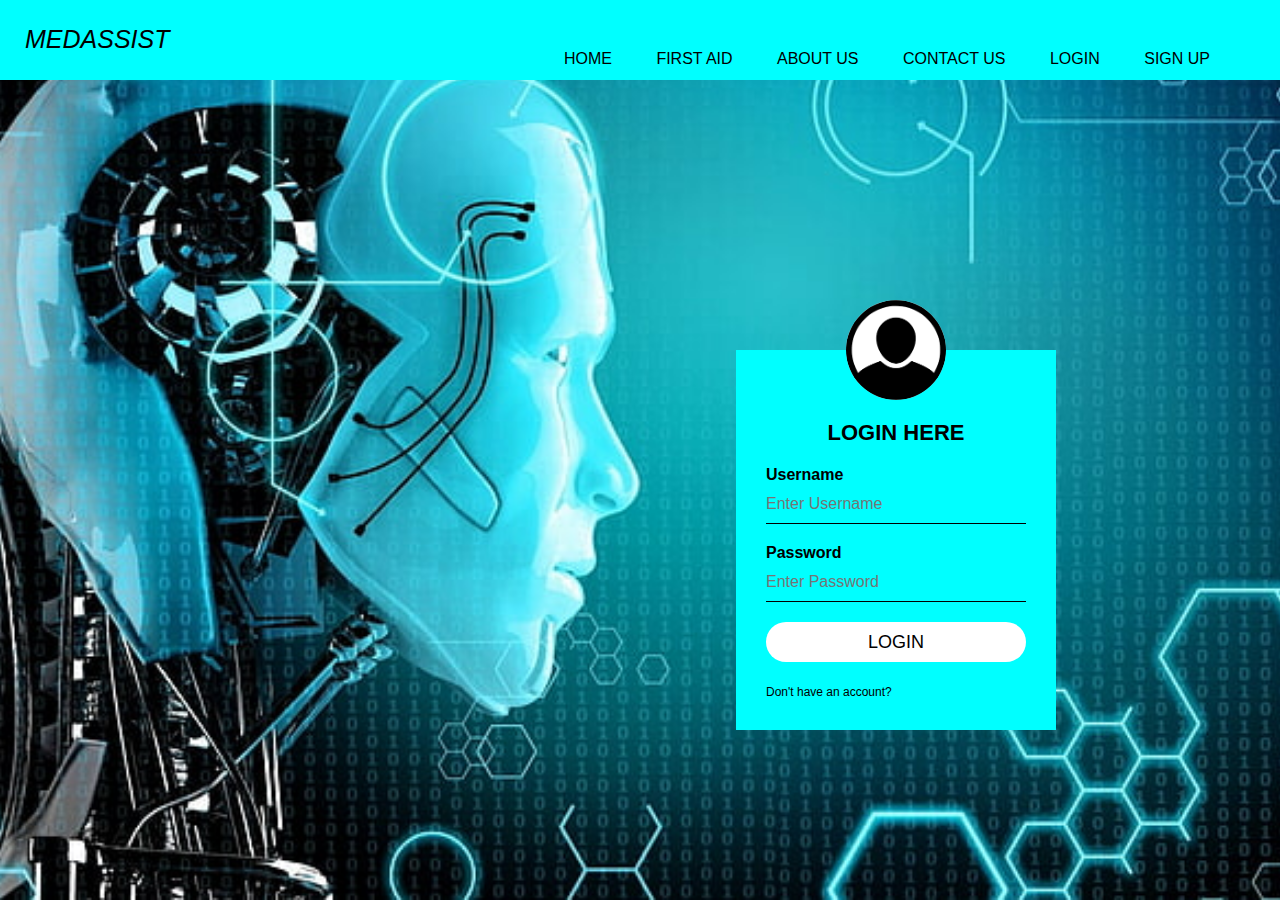
<file: login.html>
<html>
<head>
<title>LOGIN PAGE</title>
    <link rel="stylesheet" type="text/css" href="login.css">
<body>
    
<nav>
<div class="photograph">MEDASSIST</div>
<div class="menu">
    <ul>
        <li><a href="index.html">HOME</a></li>
        <li><a href="index.html">FIRST AID</a></li>
        <li><a href="index.html">ABOUT US</a></li>
        <li><a href="index.html">CONTACT US</a></li>
        <li><a href="login.html">LOGIN</a></li>
        <li><a href="signup.html">SIGN UP</a></li>
    </ul>
</div> 
</nav>
    
    <div class="loginbox">
    <img src="avatar.png" class="avatar">
        <h1>LOGIN HERE</h1>
        <form>
        <p>Username</p>
            <input type="text" name="" placeholder="Enter Username">
        <p>Password</p>
            <input type="password" name="" placeholder="Enter Password">
            <input type="submit" name="" value="LOGIN">
            <a href="signup.html">Don't have an account?</a>
        </form>
    </div>
</body>    
</head>
</html>
</file>
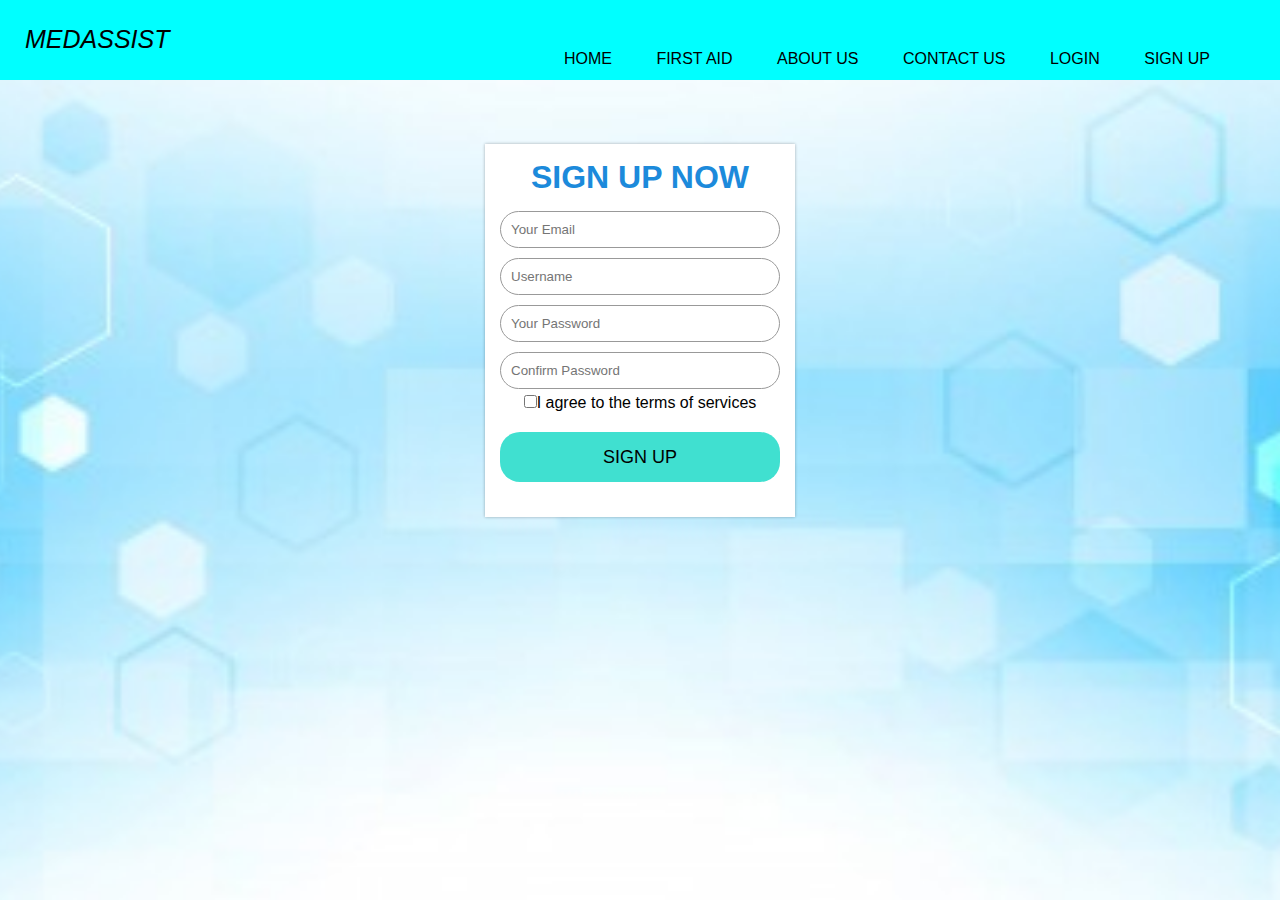
<file: signup.html>
<html>
<head>
<title>SIGN UP</title>
    <link rel="stylesheet" href="signup.css">
</head>
    <body>
        
        <nav>
<div class="photograph">MEDASSIST</div>
<div class="menu">
    <ul>
        <li><a href="index.html">HOME</a></li>
        <li><a href="index.html">FIRST AID</a></li>
        <li><a href="index.html">ABOUT US</a></li>
        <li><a href="index.html">CONTACT US</a></li>
        <li><a href="login.html">LOGIN</a></li>
        <li><a href="signup.html">SIGN UP</a></li>
    </ul>
</div> 
</nav>
        
    <div class="sign-up-form">
        <h1>SIGN UP NOW</h1>
        <form>
        <input type="email" class="input-box" placeholder="Your Email">
        <input type="username" class="input-box" placeholder="Username">
        <input type="password" class="input-box" placeholder="Your Password">
        <input type="password" class="input-box" placeholder="Confirm Password">
        <p><span><input type="checkbox"></span>I agree to the terms of services</p>
        <input type="submit" name="" value="SIGN UP" >
        </form>
    </div>
    </body>
</html>
</file>
<file: login.css>
body{
    margin: 0;
    padding: 0;
    background: url(lp5.jpg);
    background-size: cover;
    background-position: center;
    font-family: sans-serif;
}
*{
    margin: 0px;
    padding: 0px;
}
body{
    font-family: Arial, tahoma;
}
.photograph{
    color: black;
    font-style: italic;
    font-size: 25px;
    font-weight: 500;
    padding: 20px;
    float: left;
    margin: 5px;
}
nav{
    width: 100%;
    height: 80px;
    background-color: aqua;
}
.menu{
    float: right;
    padding: 50px;
}
ul li{
    display: inline-block;
}
ul li a{
    text-decoration: none;
    color: black;
    font-size: 16px;
    font-weight: 500;
    padding: 20px;
}
span{
    color: brown;
    font-style: normal;
}
.background{
    background-image: url(lp1.jpg);
    background-attachment: fixed;
    background-size: cover;
    background-position: left;
}
.loginbox{
    width: 320px;
    height: 380px;
    background: cyan;
    color: black;
    top: 60%;
    left: 70%;
    position: absolute;
    transform: translate(-50%,-50%);
    box-sizing: border-box;
    border-color: black;
    border-width: thick;
    padding: 70px 30px;
}
.avatar{
    width: 100px;
    height: 100px;
    border-radius: 50%;
    position: absolute;
    top: -50px;
    left: calc(50% - 50px);
}
h1{
    margin: 0;
    padding: 0 0 20px;
    text-align: center;
    font-size: 22px;
}
.loginbox p{
    margin: 0;
    padding: 0;
    font-weight: bold;
}
.loginbox input{
    width: 100%;
    margin-bottom: 20px;
}
.loginbox input[type="text"], input[type="password"]
{
    border: none;
    border-bottom: 1px solid black;
    background: transparent;
    outline: none;
    height: 40px;
    color: black;
    font-size: 16px;
}
.loginbox input[type="submit"]
{
    border: none;
    outline: none;
    height: 40px;
    background: white;
    font-style: normal;
    color: black;
    font-size: 18px;
    border-radius: 20px;
}
.loginbox input[type="submit"]:hover
{
    cursor: pointer;
    background: aquamarine;
    color: black;
}
.loginbox a{
    text-decoration: none;
    font-size: 12px;
    line-height: 20px;
    color: black;
}
.loginbox a:hover
{
    color: brown;
}
</file>
<file: signup.css>
body{
    margin: 0;
    padding: 0;
    font-family: sans-serif;
    background-image: url(sup1.jpg);
    background-size: cover;
    background-position: center;
}
*{
    margin: 0px;
    padding: 0px;
}
body{
    font-family: Arial, tahoma;
}
.photograph{
    color: black;
    font-style: italic;
    font-size: 25px;
    font-weight: 500;
    padding: 20px;
    float: left;
    margin: 5px;
}
nav{
    width: 100%;
    height: 80px;
    background-color: aqua;
}
.menu{
    float: right;
    padding: 50px;
}
ul li{
    display: inline-block;
}
ul li a{
    text-decoration: none;
    color: black;
    font-size: 16px;
    font-weight: 500;
    padding: 20px;
}
span{
    color: brown;
    font-style: normal;
}
.sign-up-form{
    width: 280px;
    box-shadow: 0 0 3px 0 rgba(0,0,0,0.3);
    background: #fff;
    padding: 15px;
    margin: 5% auto 0;
    text-align: center;
}
.sign-up-form h1{
    color: #1c8adb;
    margin-bottom: 10px;
}
.input-box{
    border-radius: 20px;
    padding: 10px;
    margin: 5px 0;
    width: 100%;
    border: 1px solid #999;
    outline: none;
}

.sign-up-form input[type="submit"]
{
    border: none;
    outline: none;
    padding: 15px;
    height: 50px;
    width: 100%;
    margin: 20px 0;
    background: turquoise ;
    color: black;
    font-size: 18px;
    border-radius: 20px;
}
.sign-up-form input[type="submit"]:hover
{
    cursor: pointer;
    background: #7FFFD4;
    color: #000;
}

a{
    text-decoration: none;
}
hr{
    margin-top: 10px;
    width: 80%;
}
img{
    width: 70px;
    margin-top: -50px;
}
</file>
